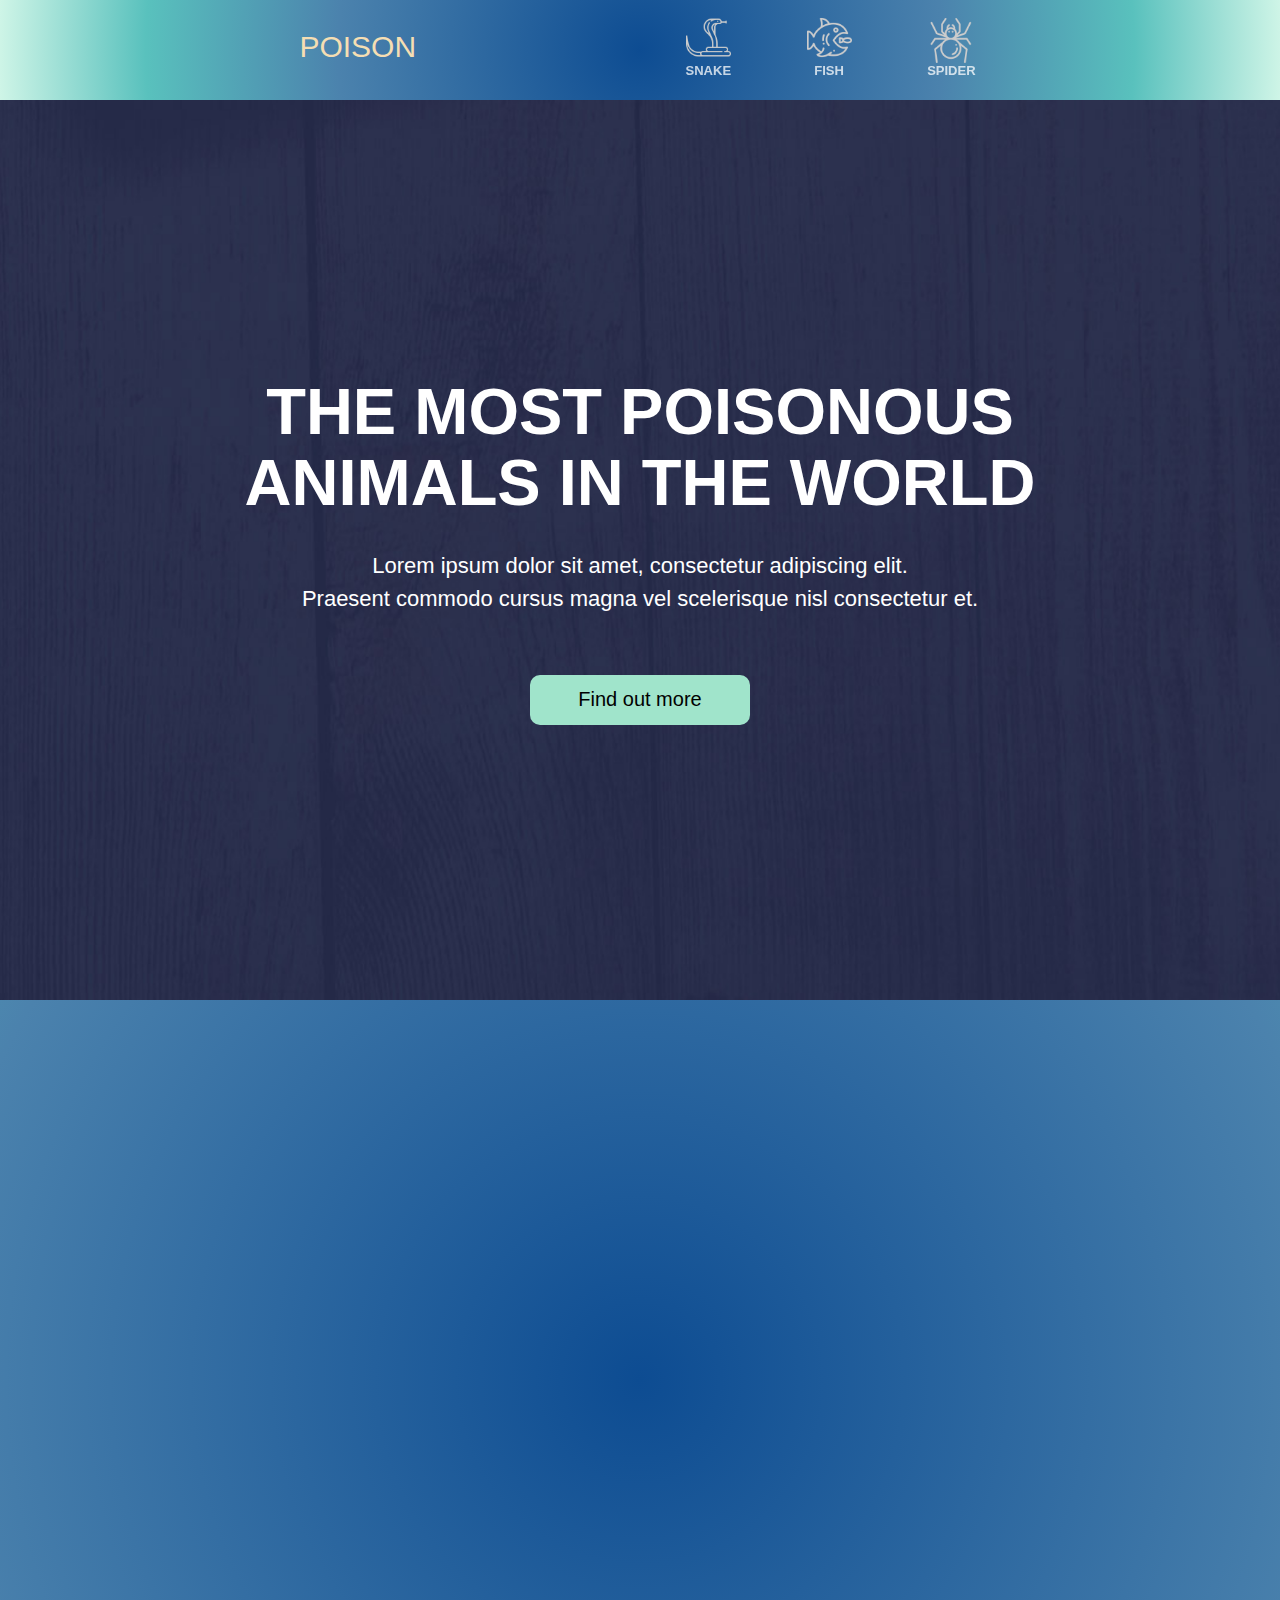
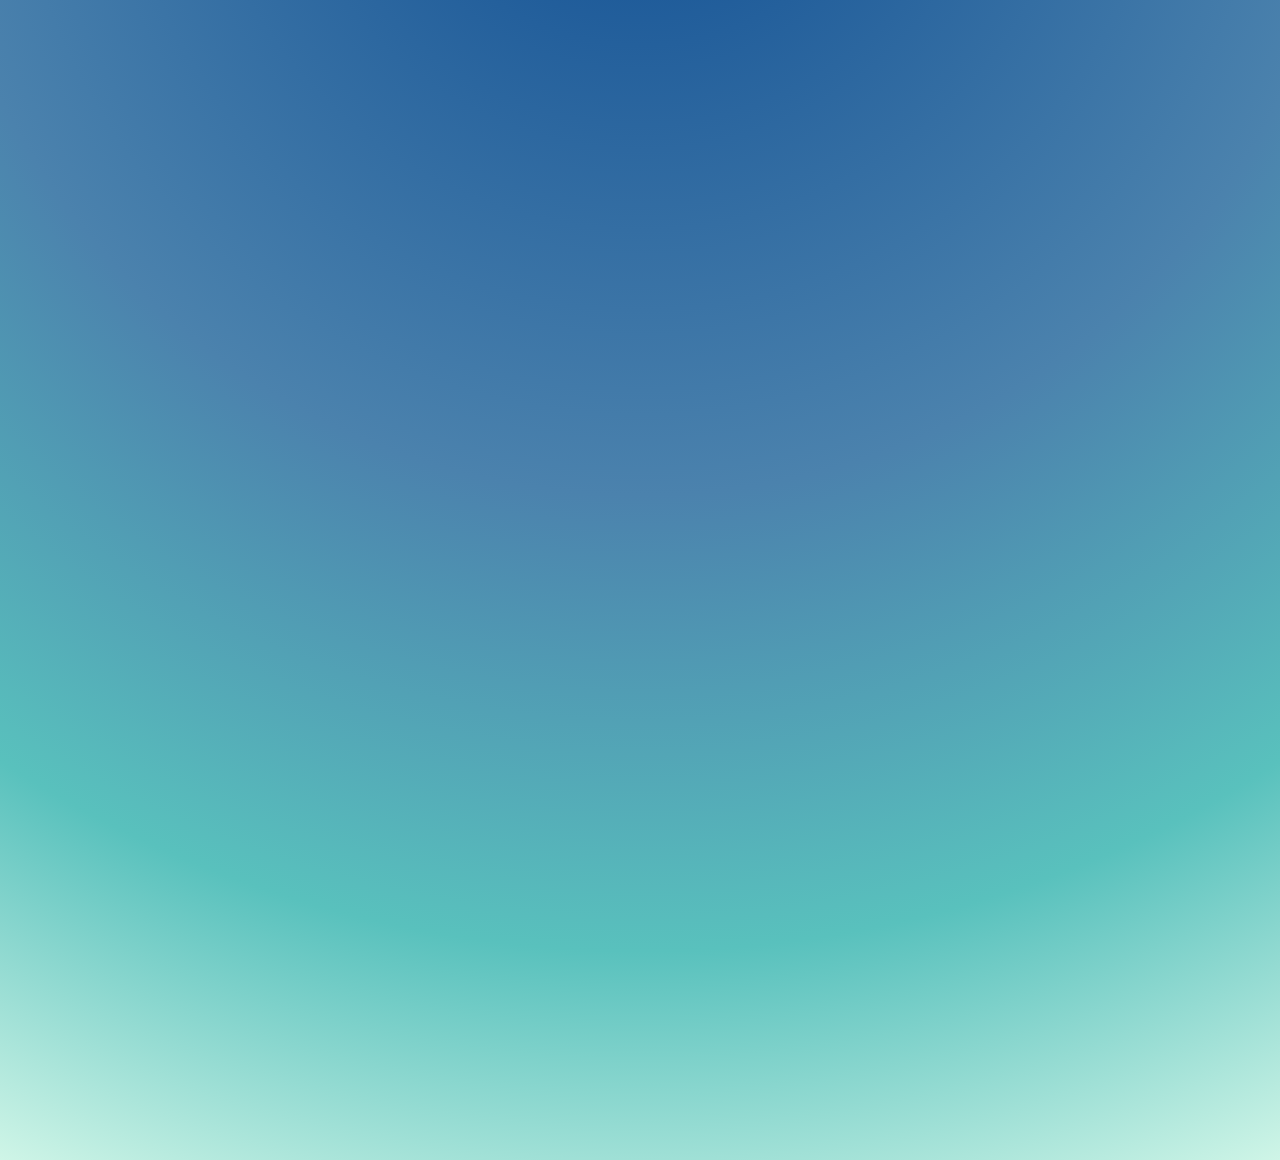
<file: index.html>
<!DOCTYPE html>
<html lang="en">
  <head>
    <meta charset="UTF-8" />
    <meta http-equiv="X-UA-Compatible" content="IE=edge" />
    <meta name="viewport" content="width=device-width, initial-scale=1.0" />
    <link rel="stylesheet" href="css/style.css" />
    <title>Poison</title>
  </head>

  <body>
    <!-- Header -->

    <header>
      <div class="container">
        <div class="header__inner">
          <p>POISON</p>
          <nav>
            <div class="nav_inner">
              <div class="icon">
                <img src="img/header/header-cobra.png" alt="" />
              </div>
              <div class="header__nav">
                <a class="nav__link" href="snake/snake.html">Snake</a>
              </div>
            </div>
            <div class="nav_inner">
              <div class="icon">
                <img src="img/header/header-fish.png" alt="" />
              </div>
              <div class="header__nav">
                <a class="nav__link" href="fish/fish.html">Fish</a>
              </div>
            </div>
            <div class="nav_inner">
              <div class="icon_spider icon">
                <img src="img/header/header-spider.png" alt="" />
              </div>
              <div class="header__nav">
                <a class="nav__link" href="spider/spider.html">Spider</a>
              </div>
            </div>
          </nav>
        </div>
      </div>
    </header>

    <!-- Intro -->

    <div class="intro">
      <div class="container">
        <div class="intro__inner">
          <h1 class="intro__title">
            The Most Poisonous <br />
            Animals In The World
          </h1>
          <h2 class="intro__subtitle">
            Lorem ipsum dolor sit amet, consectetur adipiscing elit. <br />
            Praesent commodo cursus magna vel scelerisque nisl consectetur et.
          </h2>
          <button class="glow-on-hover"><a href="spider/spider.html">Find out more</a></button>
        </div>
      </div>
    </div>

    <!-- Content -->

    <div class="container">
      <div class="content">
        <div class="box">
          <p>
            Lorem ipsum dolor sit amet consectetur, adipisicing elit. Optio ea
            accusantium ullam sed. Accusantium tempore, id tempora eius quidem
            obcaecati distinctio voluptate deleniti alias veniam est dolores
            aliquam doloribus consequatur dolorum nobis rerum, ab adipisci
            nesciunt earum fugiat. Modi totam rem delectus praesentium accusamus
            facilis ad vitae ullam consequuntur voluptatum reiciendis, numquam
            quisquam provident ducimus corporis eligendi rerum, magnam.
          </p>
          <img src="img/content/content-fish.jpg" alt="" />
        </div>
        <div class="box">
          <img src="img/content/Snake-Blue-viper.jpg" alt="" />
          <p>
            Lorem ipsum dolor sit amet consectetur, adipisicing elit. Optio ea
            accusantium ullam sed. Accusantium tempore, id tempora eius quidem
            obcaecati distinctio voluptate deleniti alias veniam est dolores
            aliquam doloribus consequatur dolorum nobis rerum, ab adipisci
            nesciunt earum fugiat. Modi totam rem delectus praesentium accusamus
            facilis ad vitae ullam consequuntur voluptatum reiciendis, numquam
            quisquam provident ducimus corporis eligendi rerum, magnam.
          </p>
        </div>
        <div class="box">
          <p>
            Lorem ipsum dolor sit amet consectetur, adipisicing elit. Optio ea
            accusantium ullam sed. Accusantium tempore, id tempora eius quidem
            obcaecati distinctio voluptate deleniti alias veniam est dolores
            aliquam doloribus consequatur dolorum nobis rerum, ab adipisci
            nesciunt earum fugiat. Modi totam rem delectus praesentium accusamus
            facilis ad vitae ullam consequuntur voluptatum reiciendis, numquam
            quisquam provident ducimus corporis eligendi rerum, magnam.
          </p>
          <img class="img__snake" src="img/content/photo_2022-06-15_03-22-18.jpg" alt="" />
        </div>
      </div>
    </div>

    <script src="js/app.js"></script>
  </body>
</html>
</file>
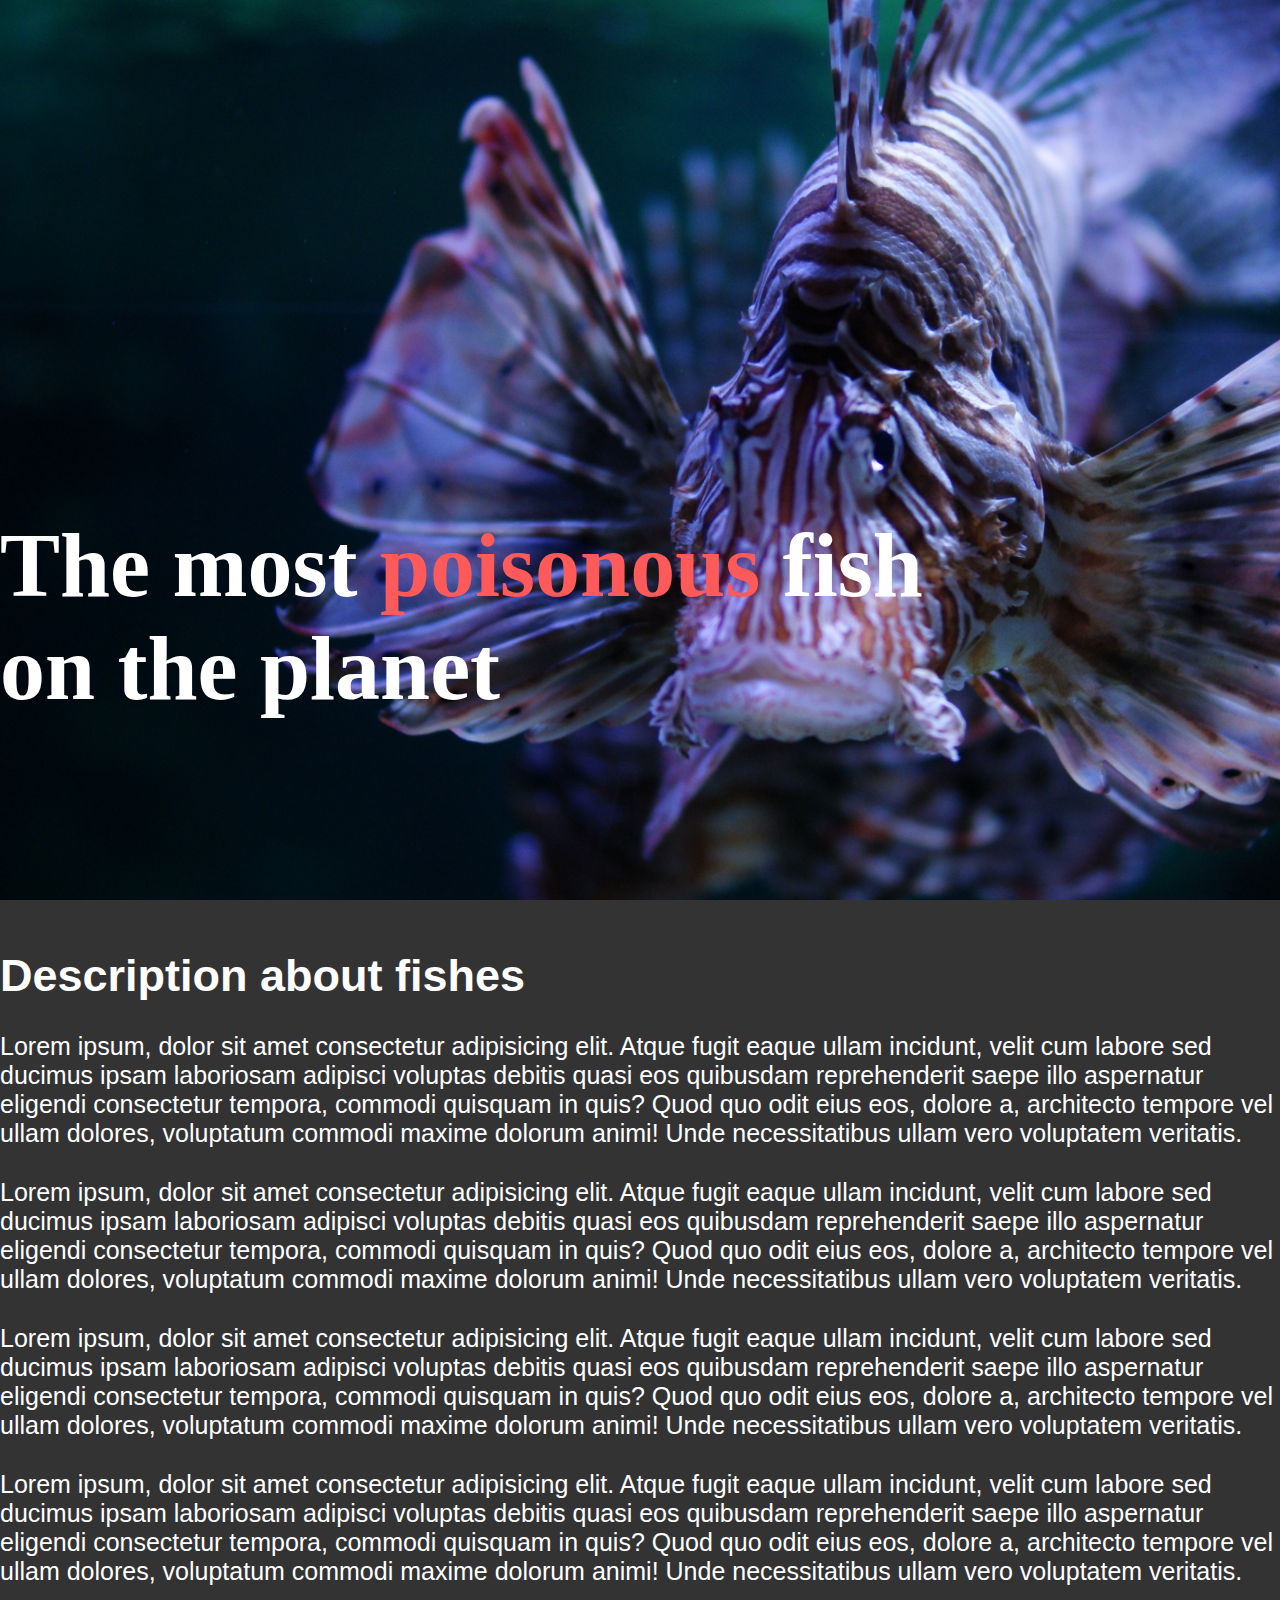
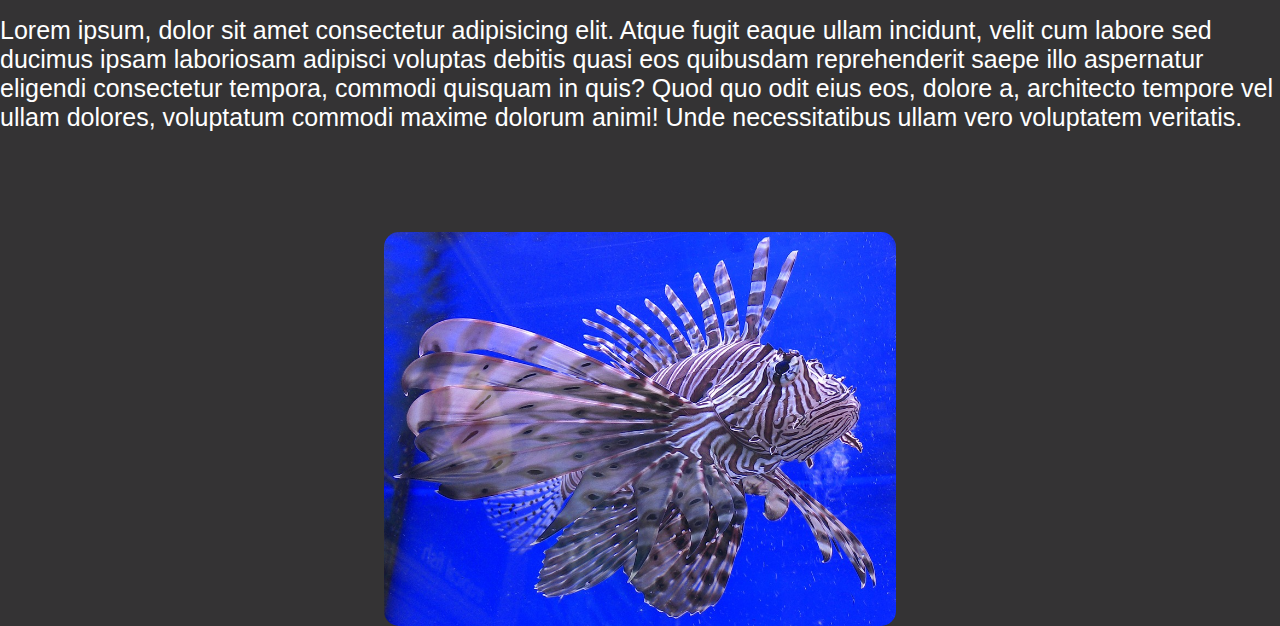
<file: fish/fish.html>
<!DOCTYPE html>
<html lang="en">
  <head>
    <meta charset="UTF-8" />
    <meta http-equiv="X-UA-Compatible" content="IE=edge" />
    <meta name="viewport" content="width=device-width, initial-scale=1.0" />
    <link rel="stylesheet" href="css/style.css" />
    <title>Fishs' poison</title>
  </head>

  <body>
    <div class="fullscreen">
      <div class="fullscreen_content">
        <h2>
          The most <span>poisonous</span> fish <br />
          on the planet
        </h2>
      </div>
    </div>
    <div class="container">
      <div class="content">
        <h2>Description about fishes</h2>
        <p>
          Lorem ipsum, dolor sit amet consectetur adipisicing elit. Atque fugit
          eaque ullam incidunt, velit cum labore sed ducimus ipsam laboriosam
          adipisci voluptas debitis quasi eos quibusdam reprehenderit saepe illo
          aspernatur eligendi consectetur tempora, commodi quisquam in quis?
          Quod quo odit eius eos, dolore a, architecto tempore vel ullam
          dolores, voluptatum commodi maxime dolorum animi! Unde necessitatibus
          ullam vero voluptatem veritatis.
        </p>
        <p>
          Lorem ipsum, dolor sit amet consectetur adipisicing elit. Atque fugit
          eaque ullam incidunt, velit cum labore sed ducimus ipsam laboriosam
          adipisci voluptas debitis quasi eos quibusdam reprehenderit saepe illo
          aspernatur eligendi consectetur tempora, commodi quisquam in quis?
          Quod quo odit eius eos, dolore a, architecto tempore vel ullam
          dolores, voluptatum commodi maxime dolorum animi! Unde necessitatibus
          ullam vero voluptatem veritatis.
        </p>
        <p>
          Lorem ipsum, dolor sit amet consectetur adipisicing elit. Atque fugit
          eaque ullam incidunt, velit cum labore sed ducimus ipsam laboriosam
          adipisci voluptas debitis quasi eos quibusdam reprehenderit saepe illo
          aspernatur eligendi consectetur tempora, commodi quisquam in quis?
          Quod quo odit eius eos, dolore a, architecto tempore vel ullam
          dolores, voluptatum commodi maxime dolorum animi! Unde necessitatibus
          ullam vero voluptatem veritatis.
        </p>
        <p>
          Lorem ipsum, dolor sit amet consectetur adipisicing elit. Atque fugit
          eaque ullam incidunt, velit cum labore sed ducimus ipsam laboriosam
          adipisci voluptas debitis quasi eos quibusdam reprehenderit saepe illo
          aspernatur eligendi consectetur tempora, commodi quisquam in quis?
          Quod quo odit eius eos, dolore a, architecto tempore vel ullam
          dolores, voluptatum commodi maxime dolorum animi! Unde necessitatibus
          ullam vero voluptatem veritatis.
        </p>
        <p>
          Lorem ipsum, dolor sit amet consectetur adipisicing elit. Atque fugit
          eaque ullam incidunt, velit cum labore sed ducimus ipsam laboriosam
          adipisci voluptas debitis quasi eos quibusdam reprehenderit saepe illo
          aspernatur eligendi consectetur tempora, commodi quisquam in quis?
          Quod quo odit eius eos, dolore a, architecto tempore vel ullam
          dolores, voluptatum commodi maxime dolorum animi! Unde necessitatibus
          ullam vero voluptatem veritatis.
        </p>
      </div>
    </div>
    <div class="card">
      <img src="img/ryba-lev.jpg" alt="" />
      <p class="card_content">
        Lorem ipsum dolor sit amet consectetur adipisicing elit. Earum inventore
        odit maxime assumenda, neque ad recusandae alias possimus voluptatibus
        iusto voluptas quae debitis distinctio, eveniet et esse aliquid quasi
        culpa enim libero impedit a. Delectus, unde fugit laborum inventore,
        laudantium voluptatem explicabo porro earum temporibus molestias
        perspiciatis id optio sed similique in odit expedita. Dolorem quod quia
        magnam, dignissimos veniam optio. Vitae adipisci esse laboriosam
        similique voluptas quis debitis nostrum nam, dignissimos eaque maxime!
        Laborum necessitatibus odio exercitationem suscipit cumque at, error et
        reiciendis provident pariatur magnam, non similique sed amet. Aliquid
        nemo iste, nihil possimus quas recusandae doloremque nesciunt..
      </p>
    </div>
  </body>
</html>
</file>
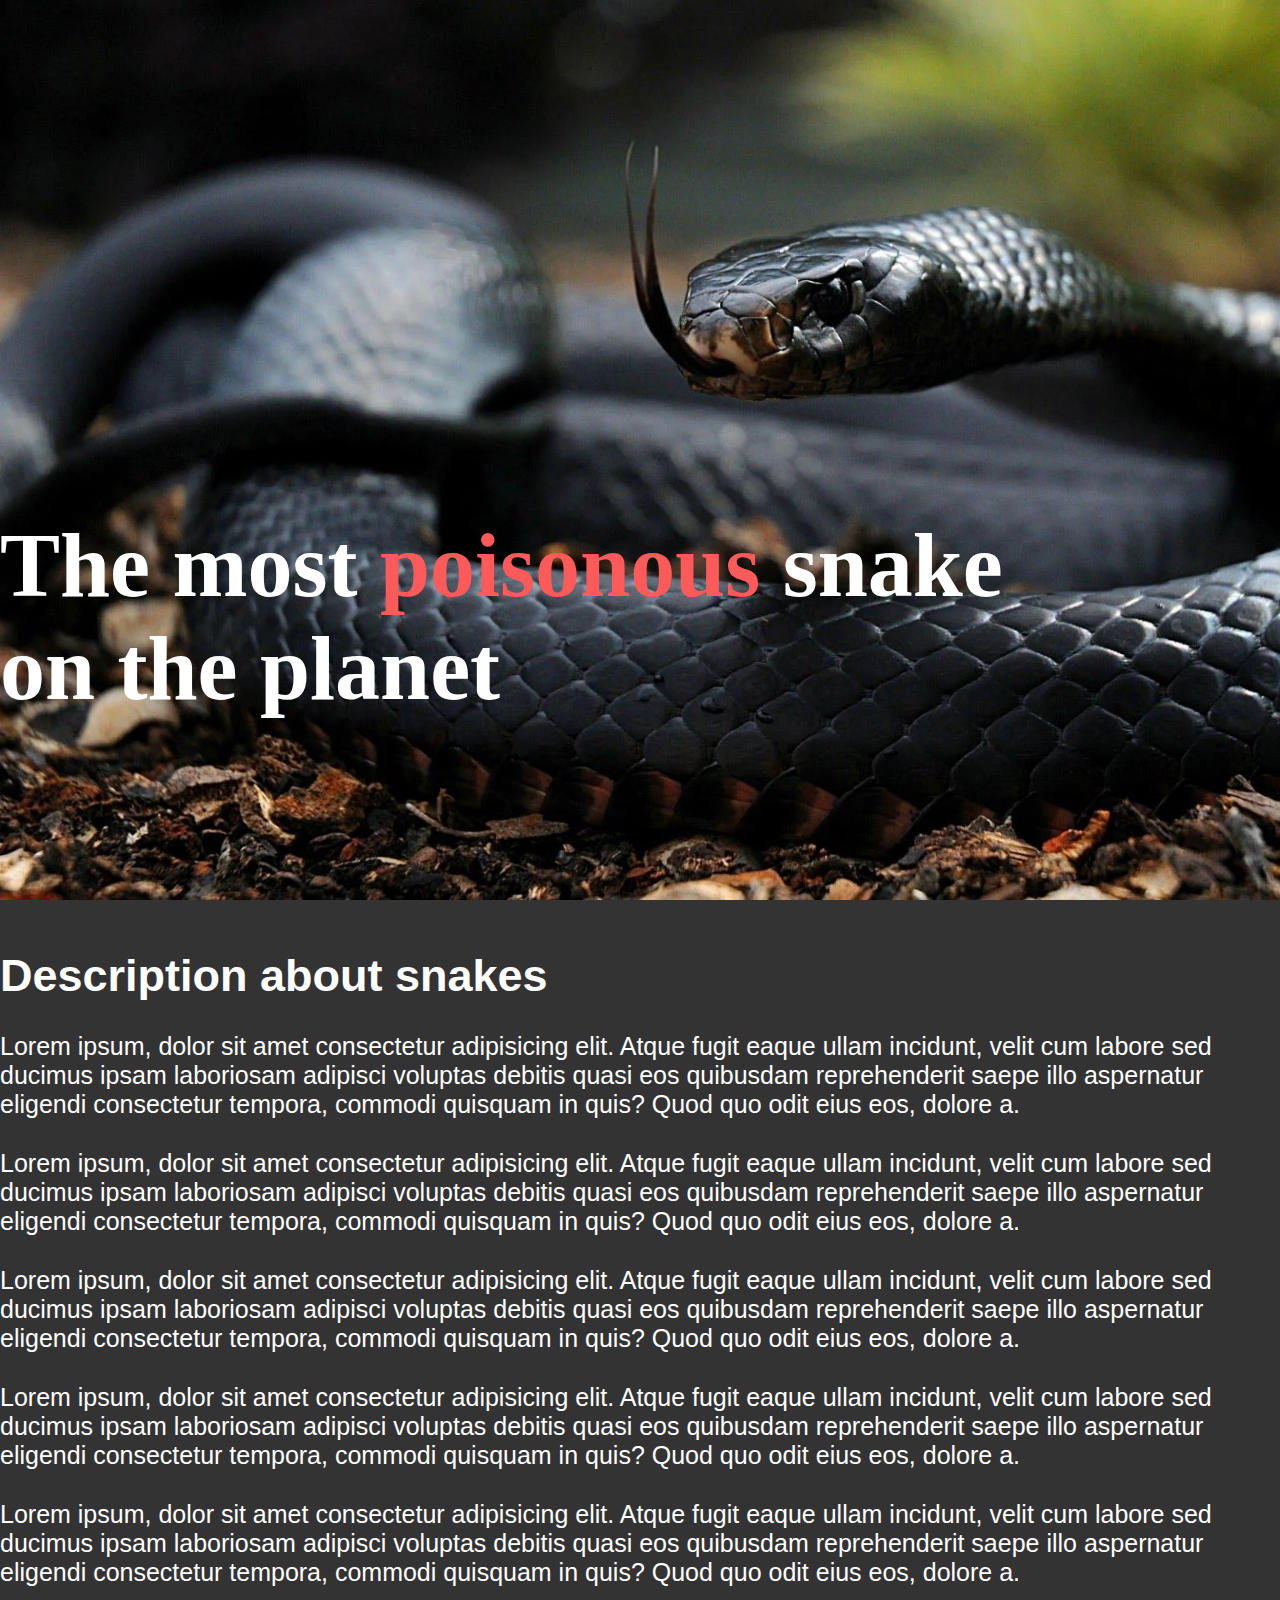
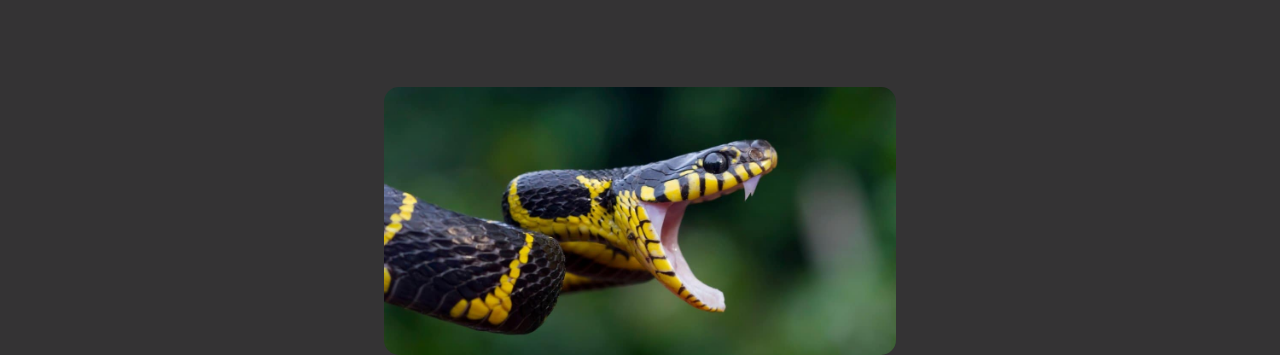
<file: snake/snake.html>
<!DOCTYPE html>
<html lang="en">
  <head>
    <meta charset="UTF-8" />
    <meta http-equiv="X-UA-Compatible" content="IE=edge" />
    <meta name="viewport" content="width=device-width, initial-scale=1.0" />
    <link rel="stylesheet" href="css/style.css" />
    <title>Snakes' poison</title>
  </head>

  <body>
    <div class="fullscreen">
      <div class="container">
          <div class="fullscreen_content">
            <h2>
              The most <span>poisonous</span> snake <br />
              on the planet
            </h2>
          </div>
      </div>
    </div>

    <div class="container">
      <div class="content">
        <h2>Description about snakes</h2>
        <p>
          Lorem ipsum, dolor sit amet consectetur adipisicing elit. Atque fugit
          eaque ullam incidunt, velit cum labore sed ducimus ipsam laboriosam
          adipisci voluptas debitis quasi eos quibusdam reprehenderit saepe illo
          aspernatur eligendi consectetur tempora, commodi quisquam in quis?
          Quod quo odit eius eos, dolore a.
        </p>
        <p>
          Lorem ipsum, dolor sit amet consectetur adipisicing elit. Atque fugit
          eaque ullam incidunt, velit cum labore sed ducimus ipsam laboriosam
          adipisci voluptas debitis quasi eos quibusdam reprehenderit saepe illo
          aspernatur eligendi consectetur tempora, commodi quisquam in quis?
          Quod quo odit eius eos, dolore a.
        </p>
        <p>
          Lorem ipsum, dolor sit amet consectetur adipisicing elit. Atque fugit
          eaque ullam incidunt, velit cum labore sed ducimus ipsam laboriosam
          adipisci voluptas debitis quasi eos quibusdam reprehenderit saepe illo
          aspernatur eligendi consectetur tempora, commodi quisquam in quis?
          Quod quo odit eius eos, dolore a.
        </p>
        <p>
          Lorem ipsum, dolor sit amet consectetur adipisicing elit. Atque fugit
          eaque ullam incidunt, velit cum labore sed ducimus ipsam laboriosam
          adipisci voluptas debitis quasi eos quibusdam reprehenderit saepe illo
          aspernatur eligendi consectetur tempora, commodi quisquam in quis?
          Quod quo odit eius eos, dolore a.
        </p>
        <p>
          Lorem ipsum, dolor sit amet consectetur adipisicing elit. Atque fugit
          eaque ullam incidunt, velit cum labore sed ducimus ipsam laboriosam
          adipisci voluptas debitis quasi eos quibusdam reprehenderit saepe illo
          aspernatur eligendi consectetur tempora, commodi quisquam in quis?
          Quod quo odit eius eos, dolore a.
        </p>
      </div>
    </div>
    <div class="card">
      <img src="img/Where-Do-Snakes-Live-header.jpg" alt="" />
      <p class="card_content">
        Lorem ipsum dolor sit amet consectetur adipisicing elit. Earum inventore
        odit maxime assumenda, neque ad recusandae alias possimus voluptatibus
        iusto voluptas quae debitis distinctio, eveniet et esse aliquid quasi
        culpa enim libero impedit a. Delectus, unde fugit laborum inventore,
        laudantium voluptatem explicabo porro earum temporibus molestias
        perspiciatis id optio sed similique in odit expedita. Dolorem quod quia
        magnam, dignissimos veniam optio. Vitae adipisci esse laboriosam
        similique voluptas quis debitis nostrum nam.
      </p>
    </div>
  </body>
</html>
</file>
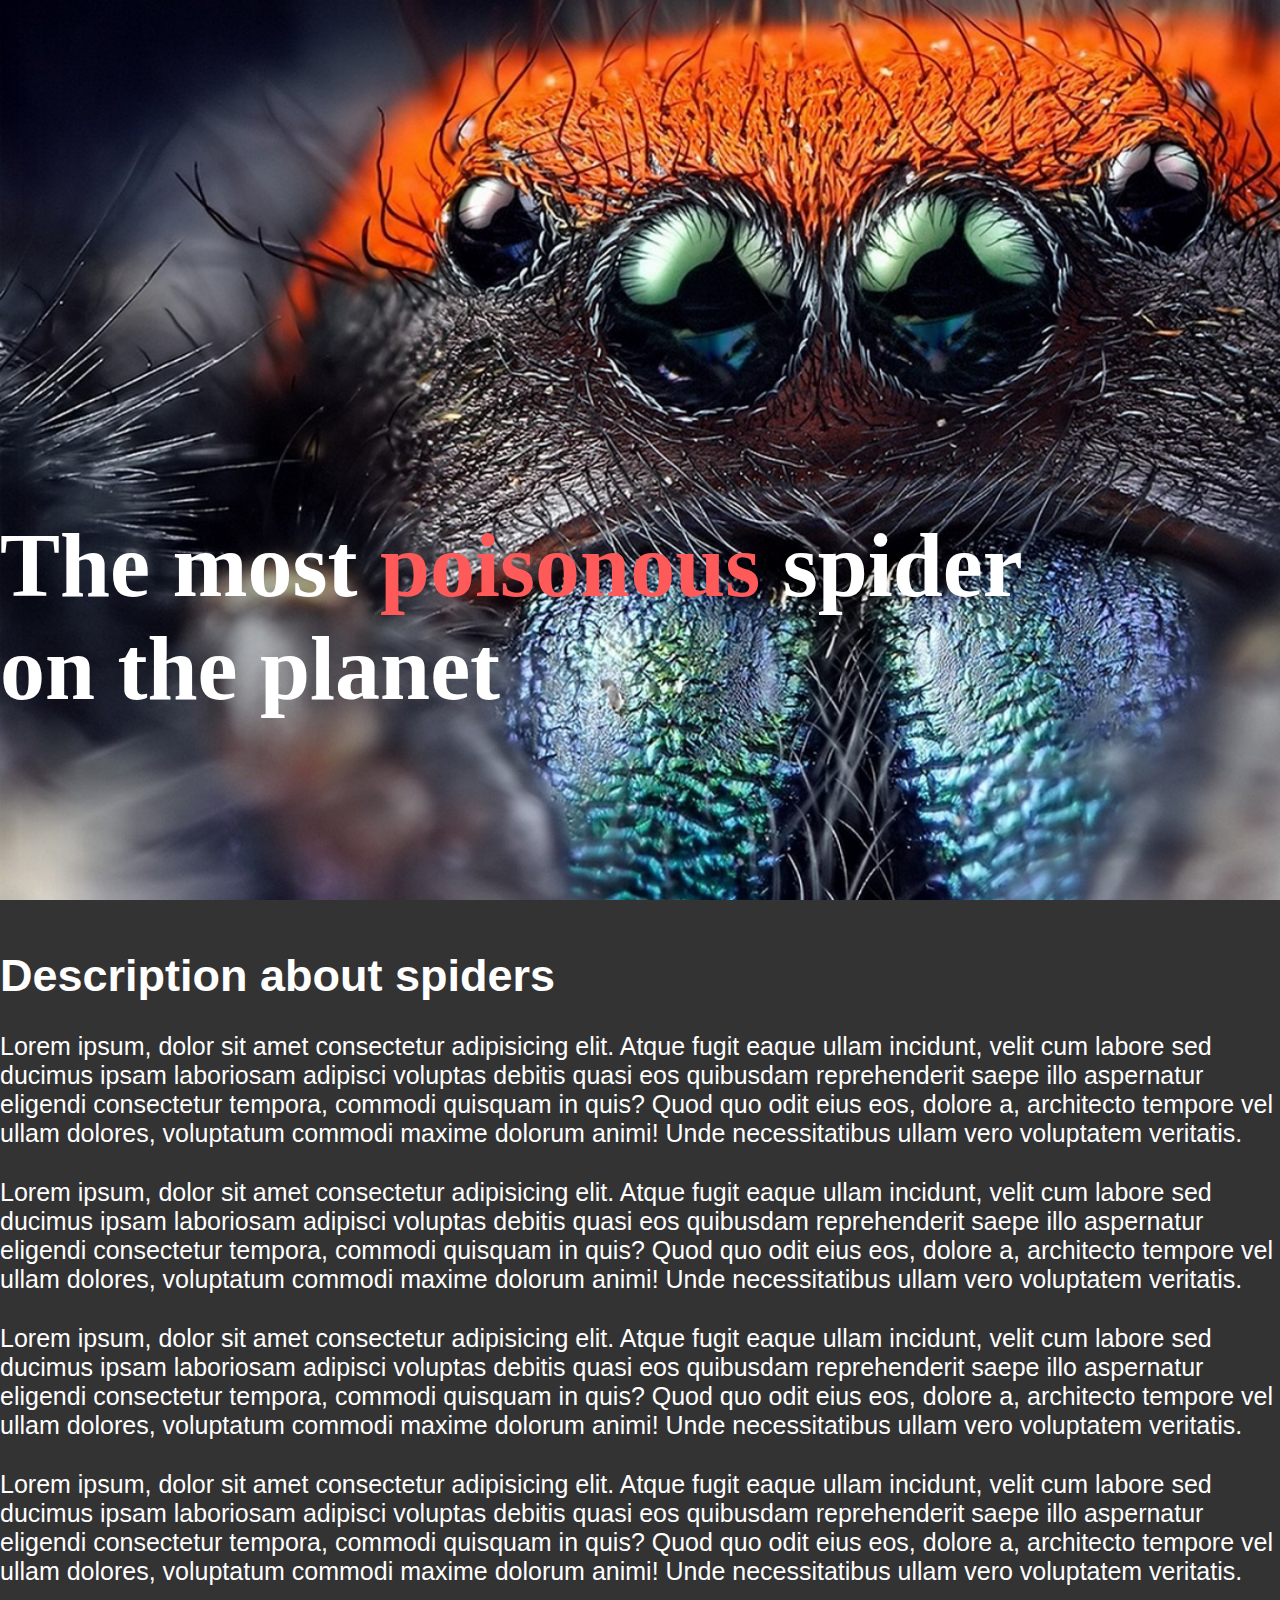
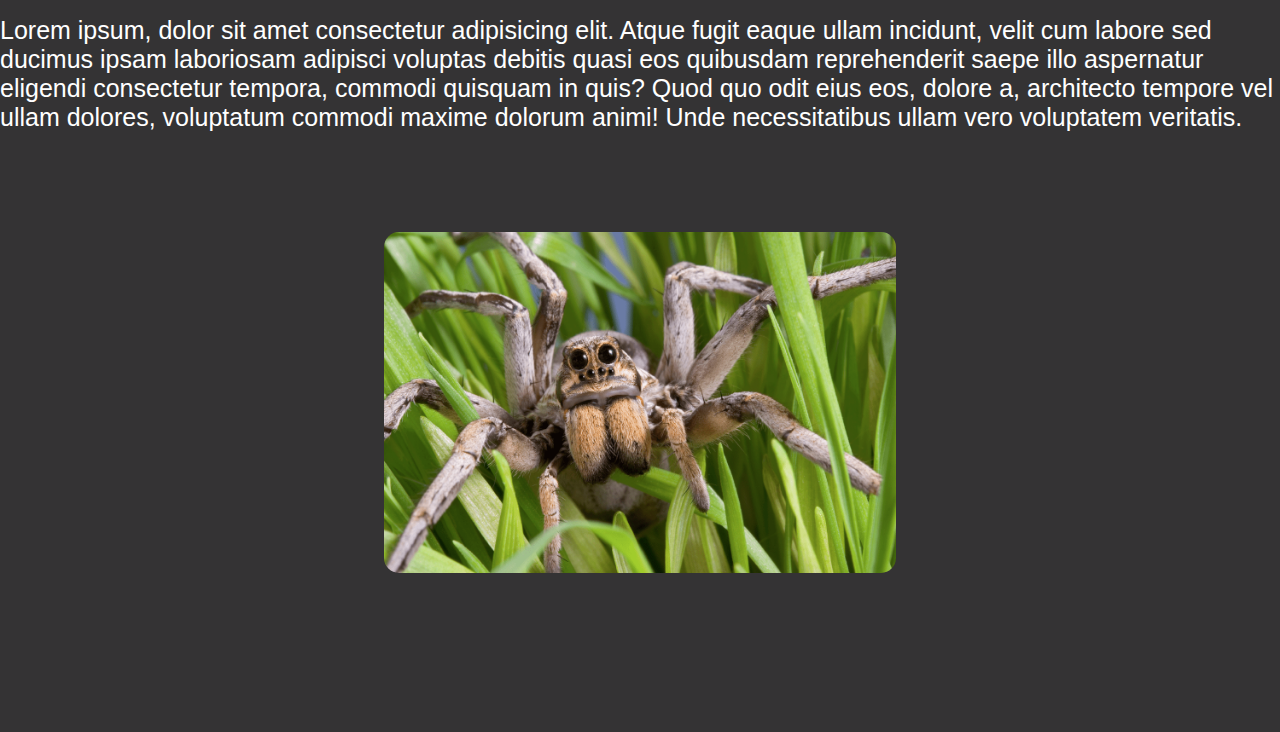
<file: spider/spider.html>
<!DOCTYPE html>
<html lang="en">
  <head>
    <meta charset="UTF-8" />
    <meta http-equiv="X-UA-Compatible" content="IE=edge" />
    <meta name="viewport" content="width=device-width, initial-scale=1.0" />
    <link rel="stylesheet" href="css/style.css " />
    <title>Spiders' poison</title>
  </head>

  <body>
    <div class="fullscreen">
      <div class="fullscreen_content">
        <h2>
          The most <span>poisonous</span> spider <br />
          on the planet
        </h2>
      </div>
    </div>
    <div class="container">
      <div class="content">
        <h2>Description about spiders</h2>
        <p>
          Lorem ipsum, dolor sit amet consectetur adipisicing elit. Atque fugit
          eaque ullam incidunt, velit cum labore sed ducimus ipsam laboriosam
          adipisci voluptas debitis quasi eos quibusdam reprehenderit saepe illo
          aspernatur eligendi consectetur tempora, commodi quisquam in quis?
          Quod quo odit eius eos, dolore a, architecto tempore vel ullam
          dolores, voluptatum commodi maxime dolorum animi! Unde necessitatibus
          ullam vero voluptatem veritatis.
        </p>
        <p>
          Lorem ipsum, dolor sit amet consectetur adipisicing elit. Atque fugit
          eaque ullam incidunt, velit cum labore sed ducimus ipsam laboriosam
          adipisci voluptas debitis quasi eos quibusdam reprehenderit saepe illo
          aspernatur eligendi consectetur tempora, commodi quisquam in quis?
          Quod quo odit eius eos, dolore a, architecto tempore vel ullam
          dolores, voluptatum commodi maxime dolorum animi! Unde necessitatibus
          ullam vero voluptatem veritatis.
        </p>
        <p>
          Lorem ipsum, dolor sit amet consectetur adipisicing elit. Atque fugit
          eaque ullam incidunt, velit cum labore sed ducimus ipsam laboriosam
          adipisci voluptas debitis quasi eos quibusdam reprehenderit saepe illo
          aspernatur eligendi consectetur tempora, commodi quisquam in quis?
          Quod quo odit eius eos, dolore a, architecto tempore vel ullam
          dolores, voluptatum commodi maxime dolorum animi! Unde necessitatibus
          ullam vero voluptatem veritatis.
        </p>
        <p>
          Lorem ipsum, dolor sit amet consectetur adipisicing elit. Atque fugit
          eaque ullam incidunt, velit cum labore sed ducimus ipsam laboriosam
          adipisci voluptas debitis quasi eos quibusdam reprehenderit saepe illo
          aspernatur eligendi consectetur tempora, commodi quisquam in quis?
          Quod quo odit eius eos, dolore a, architecto tempore vel ullam
          dolores, voluptatum commodi maxime dolorum animi! Unde necessitatibus
          ullam vero voluptatem veritatis.
        </p>
        <p>
          Lorem ipsum, dolor sit amet consectetur adipisicing elit. Atque fugit
          eaque ullam incidunt, velit cum labore sed ducimus ipsam laboriosam
          adipisci voluptas debitis quasi eos quibusdam reprehenderit saepe illo
          aspernatur eligendi consectetur tempora, commodi quisquam in quis?
          Quod quo odit eius eos, dolore a, architecto tempore vel ullam
          dolores, voluptatum commodi maxime dolorum animi! Unde necessitatibus
          ullam vero voluptatem veritatis.
        </p>
      </div>
    </div>
    <div class="card">
      <img src="img/IP_NovBlog5_Feature.png" alt="" />
      <p class="card_content">
        Lorem ipsum dolor sit amet consectetur adipisicing elit. Alias odio
        voluptatibus itaque culpa libero. Dicta sint nemo quaerat accusamus
        assumenda possimus provident nulla vitae porro ipsum dolorem eligendi
        praesentium ullam atque quo itaque ipsa tempore tenetur aperiam,
        expedita repellendus, hic aut esse optio. Vitae voluptatibus nihil
        voluptatem id, maxime earum sunt laudantium nesciunt, illo iure animi
        praesentium minus natus consequuntur est ea! Debitis exercitationem
        tenetur quis sunt voluptatibus, enim ea eius excepturi ex amet nihil
        pariatur explicabo sed reiciendis harum iure distinctio rem quos, ipsum
        at! Unde laborum numquam quod deserunt delectus molestiae iste autem at.
        Ratione quod aliquam illo.
      </p>
    </div>
  </body>
</html>
</file>
<file: css/style.css>
* {
  margin: 0;
  padding: 0;
  box-sizing: border-box;
}

body {
  background: rgb(13, 76, 146);
  background: radial-gradient(
    circle,
    rgba(13, 76, 146, 1) 0%,
    rgba(75, 130, 173, 1) 47%,
    rgba(89, 193, 189, 1) 77%,
    rgba(207, 245, 231, 1) 100%
  );
  font-family: "Gill Sans", "Gill Sans MT", Calibri, "Trebuchet MS", sans-serif;

  overflow-x: hidden;
}

/* Container */

.container {
  width: 100%;
  max-width: 1200px;

  margin: 0 auto;

  padding: 0 15px;
}

/* Header */

header {
  width: 100%;
  height: 100px;

  background: rgb(13, 76, 146);
  background: radial-gradient(
    circle,
    rgba(13, 76, 146, 1) 0%,
    rgba(75, 130, 173, 1) 47%,
    rgba(89, 193, 189, 1) 77%,
    rgba(207, 245, 231, 1) 100%
  );
}

.header__inner {
  display: flex;
  align-items: center;
  justify-content: space-evenly;

  padding: 15px 0;
}

.header__inner p {
  color: wheat;
  font-family: "Gill Sans", "Gill Sans MT", Calibri, "Trebuchet MS", sans-serif;
  font-size: 30px;

  margin-right: 20px;
}

.icon_spider {
  transform: rotate(180deg);
}

.icon img {
  height: 45px;

  filter: invert(80%);
}

/* Nav */

nav {
  display: flex;
  justify-content: space-between;

  font-size: 13px;
  font-weight: 700;

  text-transform: uppercase;
  text-align: center;

  width: 300px;
}

.nav__link {
  padding: 5px;

  color: white;

  text-decoration: none;

  opacity: 0.75;

  transition: 0.1s linear;

  font-family: "Gill Sans", "Gill Sans MT", Calibri, "Trebuchet MS", sans-serif;
}

.nav__link:hover {
  opacity: 1;
  background-color: #59c1bd;

  border-radius: 15px;
}

/* Intro */
.intro {
  display: flex;
  align-items: center;
  justify-content: center;

  background: url("../img/intro/intro-bg.jpg") center no-repeat;
  background-size: cover;

  height: 100vh;
}

.intro__inner {
  text-align: center;
}

.intro__title {
  margin: 0 0 30px;

  font-family: "Open Sans", sans-serif;
  font-size: 65px;
  line-height: 1.1;
  color: #fff;
  font-weight: 700;
  text-transform: uppercase;
}

.intro__subtitle {
  margin-bottom: 60px;

  font-size: 22px;
  color: #fff;
  line-height: 1.5;
  font-weight: 400;
}

/* Button
===================*/
.intro__inner button a {
  text-decoration: none;
  color: black;
  font-size: 20px;
  font-family: "Gill Sans", "Gill Sans MT", Calibri, "Trebuchet MS", sans-serif;
}

.glow-on-hover {
  width: 220px;
  height: 50px;
  border: none;
  outline: none;
  color: #fff;
  background: none;
  text-decoration: none;
  cursor: pointer;
  position: relative;
  z-index: 0;
  border-radius: 10px;
}

.glow-on-hover:before {
  content: "";
  background: linear-gradient(45deg, #a0e4cb, rgb(13, 76, 146), #a0e4cb);
  position: absolute;
  top: -2px;
  left: -2px;
  background-size: 400%;
  z-index: -1;
  filter: blur(5px);
  width: calc(100% + 4px);
  height: calc(100% + 4px);
  animation: glowing 15s linear infinite;
  opacity: 0;
  transition: opacity 0.3s ease-in-out;
  border-radius: 10px;
}

.glow-on-hover:active {
  color: #59c1bd;
}

.glow-on-hover:active:after {
  background: transparent;
}

.glow-on-hover:hover:before {
  opacity: 1;
}

.glow-on-hover:after {
  content: "";

  position: absolute;
  z-index: -1;
  left: 0;
  top: 0;

  width: 100%;
  height: 100%;

  background: #a0e4cb;

  border-radius: 10px;
}

@keyframes glowing {
  0% {
    background-position: 0 0;
  }

  50% {
    background-position: 400% 0;
  }

  100% {
    background-position: 0 0;
  }
}

.box {
  display: flex;

  margin-top: 200px;

  transform: translateX(400%);
  transition: transform 0.7s ease;
}
.box img {
  border-radius: 25px;
}

.box:nth-last-of-type(even) {
  transform: translateX(-400%);
}

.box.show {
  transform: translateX(0);
}

.box p {
  display: flex;
  align-items: center;

  text-align: center;

  font-family: "Segoe UI", Tahoma, Geneva, Verdana, sans-serif;
  font-weight: 600;
  padding: 30px;

  color: white;
}

.box img {
  width: 50%;
  height: auto;
}

@media (max-width: 425px) {
  .box img {
    width: 80%;
    height: 50%;
  }
  .box p {
    display: none;
  }
  .content {
    margin-left: 55px;
  }
}
@media (max-width: 375px) {
  .intro__title {
    font-size: 45px;
  }
}
</file>
<file: fish/css/style.css>
* {
  margin: 0;
  padding: 0;
  box-sizing: border-box;
}
body {
  background-color: #343334;
}
.fullscreen {
  background-image: url(../img/lionfish-2560x1440-5k-4k-wallpaper-budapest-tropicarium-oceanarium-1266.jpg);
  height: 100vh;
  background-attachment: fixed;
  background-size: cover;
}
.fullscreen_content {
  max-width: 1400px;
  margin: 0 auto;
  min-height: 100vh;
  display: flex;
  padding: 0 0 20vh 0;
  flex-direction: column;
  justify-content: flex-end;
}
.fullscreen_content h2 {
  font-size: 90px;
  color: white;
}
.fullscreen_content span {
  font-size: 90px;
  color: rgb(255, 90, 90);
}

.container {
  display: flex;
  justify-content: center;
}
.content {
  margin-top: 50px;
  width: 1300px;

  display: flex;
  flex-direction: column;
}
.content p {
  margin-top: 30px;
  font-size: 25px;
  font-family: "Segoe UI", Tahoma, Geneva, Verdana, sans-serif;

  color: white;
}
.content h2 {
  font-size: 45px;
  font-family: "Segoe UI", Tahoma, Geneva, Verdana, sans-serif;

  color: white;
}
/* CARDS */
.card {
  position: relative;

  margin-top: 100px;
  display: flex;
  justify-content: center;
}
.card img {
  border-radius: 15px;

  width: 40%;

  transition: 0.4s;
}

.card_content {
  position: absolute;

  width: 40%;
  height: 100%;

  display: flex;
  justify-content: center;
  align-items: center;
  text-align: center;

  overflow: hidden;
  border-radius: 15px;

  color: white;

  background-color: rgba(1, 5, 19, 0.349);

  opacity: 0;
  transition: 0.3s;
}

.card_content:hover {
  opacity: 1;
}

@media (max-width: 1024px) {
  .container {
    width: 100%;
    max-width: 1000px;

    margin: 0 auto;
  }

  .fullscreen_content h2 {
    font-size: 75px;

    margin-left: 20px;
  }
  .content p {
    font-size: 15px;

    margin-left: 20px;
  }
  .content h2 {
    font-size: 45px;

    margin-left: 20px;
  }
}
@media (max-width: 425px) {
  .card img {
    width: 70%;
  }
  .card_content {
    width: 70%;

    padding: 5px;
  }
}
@media (max-width: 375px) {
  .fullscreen_content h2 {
    font-size: 55px;
  }
  .fullscreen_content span {
    font-size: 55px;
  }
}
</file>
<file: snake/css/style.css>
* {
  margin: 0;
  padding: 0;
  box-sizing: border-box;
}
body {
  background-color: #343334;
}

.container {
  width: 100%;
  max-width: 1400px;

  margin: 0 auto;
}

.fullscreen {
  background-image: url(../img/wp4507905.webp);
  background-attachment: fixed;
  background-size: cover;

  height: 100vh;
}
.fullscreen_content {
  display: flex;
  flex-direction: column;
  justify-content: flex-end;

  max-width: 1400px;
  min-height: 100vh;

  margin: 0 auto;
  padding: 0 0 20vh 0;
}
.fullscreen_content h2 {
  font-size: 90px;
  color: white;
}
.fullscreen_content span {
  font-size: 90px;
  color: rgb(255, 90, 90);
}
.content {
  margin-top: 50px;

  display: flex;
  flex-direction: column;
}
.content p {
  margin-top: 30px;
  font-size: 25px;
  font-family: "Segoe UI", Tahoma, Geneva, Verdana, sans-serif;

  color: white;
}
.content h2 {
  font-size: 45px;
  font-family: "Segoe UI", Tahoma, Geneva, Verdana, sans-serif;

  color: white;
}
/* CARDS */
.card {
  position: relative;

  margin-top: 100px;
  display: flex;
  justify-content: center;
}
.card img {
  border-radius: 15px;

  width: 40%;

  transition: 0.4s;
}

.card_content {
  position: absolute;

  width: 40%;
  height: 100%;

  display: flex;
  justify-content: center;
  align-items: center;
  text-align: center;

  overflow: hidden;
  border-radius: 15px;

  color: white;

  background-color: rgba(1, 5, 19, 0.349);

  opacity: 0;
  transition: 0.3s;
}

.card_content:hover {
  opacity: 1;
}

@media (max-width: 1024px) {
  .container {
    width: 100%;
    max-width: 1000px;

    margin: 0 auto;
  }

  .fullscreen_content h2 {
    font-size: 75px;

    margin-left: 20px;
  }
  .content p {
    font-size: 15px;

    margin-left: 20px;
  }
  .content h2 {
    font-size: 45px;

    margin-left: 20px;
  }
}
@media (max-width: 425px) {
  .card img{
    width: 70%;
  }
  .card_content {
    width: 70%;

    padding: 5px;
  }
}
@media (max-width: 375px) {
  .fullscreen_content h2 {
    font-size: 55px;
  }
  .fullscreen_content span {
    font-size: 55px;
  }
}
</file>
<file: spider/css/style.css>
* {
  margin: 0;
  padding: 0;
  box-sizing: border-box;
}
body {
  background-color: #343334;
}
.fullscreen {
  background-image: url(../img/477262-spider-animals-eyes-macro.jpg);
  height: 100vh;
  background-attachment: fixed;
  background-size: cover;
}
.fullscreen_content {
  max-width: 1400px;
  margin: 0 auto;
  min-height: 100vh;
  display: flex;
  padding: 0 0 20vh 0;
  flex-direction: column;
  justify-content: flex-end;
}
.fullscreen_content h2 {
  font-size: 90px;
  color: white;
}
.fullscreen_content span {
  font-size: 90px;
  color: rgb(255, 90, 90);
}

.container {
  display: flex;
  justify-content: center;
}
.content {
  margin-top: 50px;
  width: 1300px;

  display: flex;
  flex-direction: column;
}
.content p {
  margin-top: 30px;
  font-size: 25px;
  font-family: "Segoe UI", Tahoma, Geneva, Verdana, sans-serif;

  color: white;
}
.content h2 {
  font-size: 45px;
  font-family: "Segoe UI", Tahoma, Geneva, Verdana, sans-serif;

  color: white;
}
/* CARDS */
.card {
  position: relative;

  margin-top: 100px;
  display: flex;
  justify-content: center;
}
.card img {
  border-radius: 15px;
  overflow: hidden;

  width: 40%;

  transition: 0.4s;
}

.card_content {
  position: absolute;

  width: 900px;
  height: 500px;

  display: flex;
  justify-content: center;
  align-items: center;
  text-align: center;

  border-radius: 15px;
  overflow: hidden;

  color: white;

  background-color: rgba(1, 5, 19, 0.349);

  opacity: 0;
  transition: 0.3s;
}

.card_content:hover {
  opacity: 1;
}

@media (max-width: 1024px) {
  .container {
    width: 100%;
    max-width: 1000px;

    margin: 0 auto;
  }

  .fullscreen_content h2 {
    font-size: 75px;

    margin-left: 20px;
  }
  .content p {
    font-size: 15px;

    margin-left: 20px;
  }
  .content h2 {
    font-size: 45px;

    margin-left: 20px;
  }
}
@media (max-width: 425px) {
  .card img {
    width: 70%;
  }
  .card_content {
    width: 70%;

    padding: 5px;
  }
}
@media (max-width: 375px) {
  .fullscreen_content h2 {
    font-size: 55px;
  }
  .fullscreen_content span {
    font-size: 55px;
  }
}
</file>
